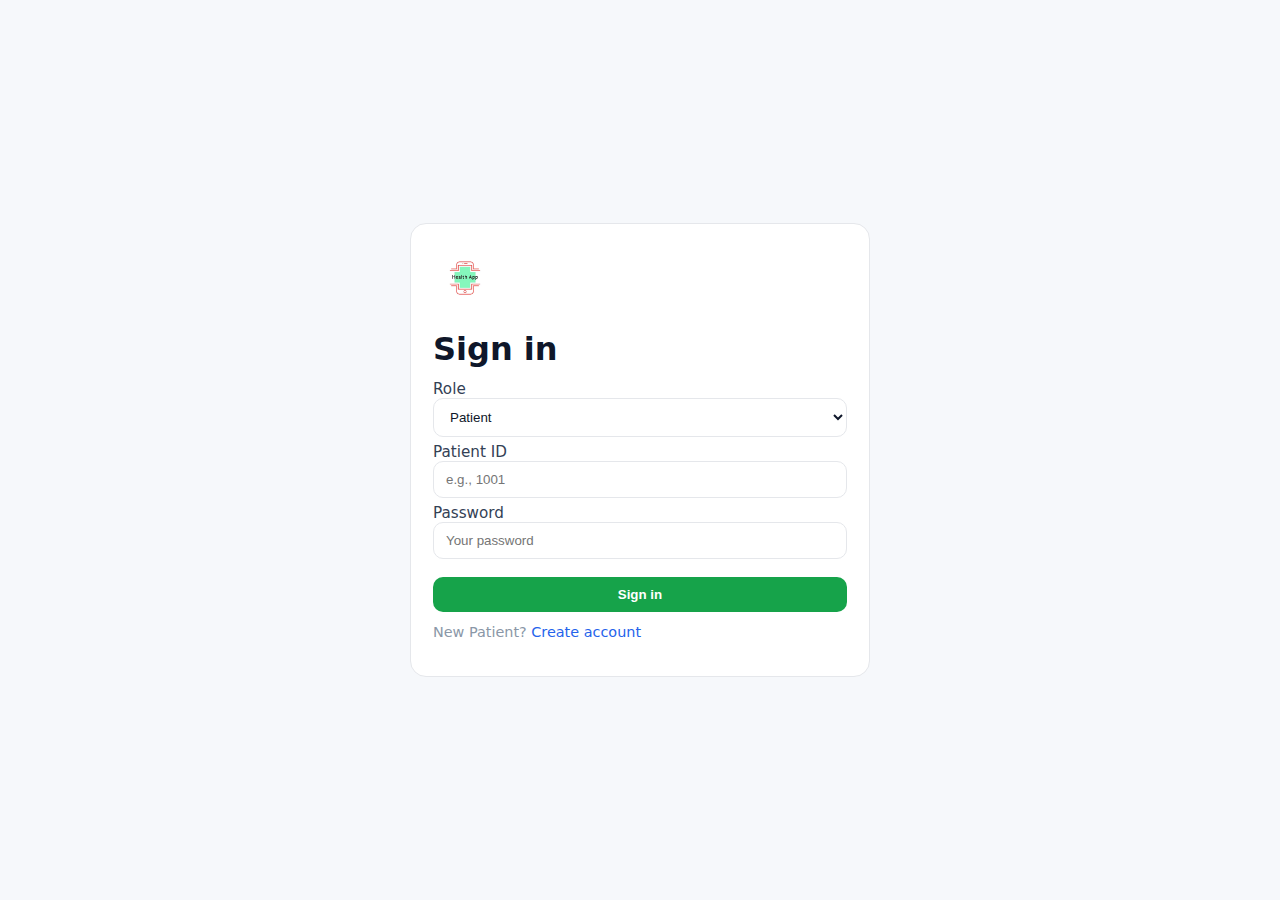
<file: index.html>
<!DOCTYPE html>
<html lang="en">
<head>
  <meta charset="UTF-8" />
  <title>RPM Prototype – Login</title>
  <link rel="stylesheet" href="./styles.css" />
</head>
<body class="auth-body">
  <main class="auth-card">
    <img src="./logo.png" class="logo-large" alt="App logo" />
    <h1 class="text-center">Sign in</h1>

    <form id="loginForm" class="mt-12">
      <label>
        Role
        <select name="role" id="roleSel">
          <option value="patient">Patient</option>
          <option value="provider">Provider</option>
        </select>
      </label>

      <div id="patientFields" class="mt-8">
        <label>
          Patient ID
          <input name="patient_id" placeholder="e.g., 1001" required />
        </label>
        <label class="mt-8">
          Password
          <input
            name="patient_pwd"
            type="password"
            placeholder="Your password"
            required
          />
        </label>
      </div>

      <div id="providerFields" class="mt-8" style="display:none">
        <label>
          Provider ID
          <input name="provider_id" placeholder="e.g., P9001" />
        </label>
        <label class="mt-8">
          Password
          <input
            name="provider_pwd"
            type="password"
            placeholder="Your password"
          />
        </label>
      </div>

      <button type="submit" class="btn-primary mt-12" style="width:100%">
        Sign in
      </button>
    </form>

    <p id="newAccountRow" class="text-center mt-12 muted" style="font-size:0.9rem">
      New Patient? <a href="create-account.html">Create account</a>
    </p>

    <p id="forgotRow" class="text-center mt-8 muted" style="font-size:0.85rem; display:none">
      <span class="link" id="forgotLink">Forgot password?</span>
    </p>
  </main>

  <!-- Invalid password modal -->
  <div class="modal-backdrop" id="invalidModal">
    <div class="modal">
      <h3>Invalid password</h3>
      <p>Please check your ID and password and try again.</p>
      <div class="modal-actions">
        <button id="invalidOk" class="btn-primary">OK</button>
      </div>
    </div>
  </div>

  <!-- Forgot password modal -->
  <div class="modal-backdrop" id="forgotModal">
    <div class="modal">
      <h3>Reset Password</h3>
      <p>Enter your account email. We’ll send a reset link (demo).</p>
      <label class="mt-8">
        Email
        <input id="fpEmail" type="email" placeholder="you@example.com" />
      </label>
      <div class="modal-actions">
        <button id="fpCancel" class="btn-ghost">Cancel</button>
        <button id="fpSend" class="btn-primary">Send Link</button>
      </div>
    </div>
  </div>

  <script type="module">
    import { login } from "./auth.js";
    import { getPatient, getProvider } from "./api.js";

    const roleSel = document.getElementById("roleSel");
    const patientFields = document.getElementById("patientFields");
    const providerFields = document.getElementById("providerFields");
    const newRow = document.getElementById("newAccountRow");
    const forgotRow = document.getElementById("forgotRow");
    const forgotLink = document.getElementById("forgotLink");

    const invalidModal = document.getElementById("invalidModal");
    const invalidOk = document.getElementById("invalidOk");
    const forgotModal = document.getElementById("forgotModal");
    const fpEmail = document.getElementById("fpEmail");
    const fpCancel = document.getElementById("fpCancel");
    const fpSend = document.getElementById("fpSend");

    function openModal(el) { el.style.display = "flex"; }
    function closeModal(el) { el.style.display = "none"; }

    function attemptsKey(role) {
      return role === "patient" ? "attempts_patient" : "attempts_provider";
    }

    function getAttempts(role) {
      return Number(localStorage.getItem(attemptsKey(role)) || "0");
    }

    function incAttempts(role) {
      const n = getAttempts(role) + 1;
      localStorage.setItem(attemptsKey(role), String(n));
      if (n >= 3) forgotRow.style.display = "block";
    }

    function resetAttempts(role) {
      localStorage.removeItem(attemptsKey(role));
      forgotRow.style.display = "none";
    }

    function updateRoleUI() {
      const role = roleSel.value;
      if (role === "patient") {
        patientFields.style.display = "block";
        providerFields.style.display = "none";
        newRow.innerHTML = 'New Patient? <a href="create-account.html">Create account</a>';
      } else {
        patientFields.style.display = "none";
        providerFields.style.display = "block";
        newRow.innerHTML = 'New Provider? <a href="create-provider.html">Create provider</a>';
      }
      const n = getAttempts(role);
      forgotRow.style.display = n >= 3 ? "block" : "none";
    }
    roleSel.addEventListener("change", updateRoleUI);
    updateRoleUI();

    document.getElementById("loginForm").addEventListener("submit", async e => {
      e.preventDefault();
      const role = roleSel.value;

      if (role === "patient") {
        const id = e.target.patient_id.value.trim();
        const pw = e.target.patient_pwd.value;
        const p = await getPatient(id);
        if (!p || String(p.password) !== String(pw)) {
          incAttempts("patient");
          openModal(invalidModal);
          return;
        }
        resetAttempts("patient");
        login({ id, role: "patient", name: p.name });
      } else {
        const id = e.target.provider_id.value.trim();
        const pw = e.target.provider_pwd.value;
        const pr = await getProvider(id);
        if (!pr || String(pr.password) !== String(pw)) {
          incAttempts("provider");
          openModal(invalidModal);
          return;
        }
        resetAttempts("provider");
        login({ id, role: "provider", name: pr.name });
      }

      location.href = "dashboard.html";
    });

    invalidOk.onclick = () => closeModal(invalidModal);
    forgotLink.onclick = () => openModal(forgotModal);
    fpCancel.onclick = () => closeModal(forgotModal);
    fpSend.onclick = () => {
      if (!fpEmail.value.trim()) {
        alert("Please enter your email.");
        return;
      }
      closeModal(forgotModal);
      alert("If an account exists, a reset link has been sent (demo).");
    };
  </script>
</body>
</html>
</file>
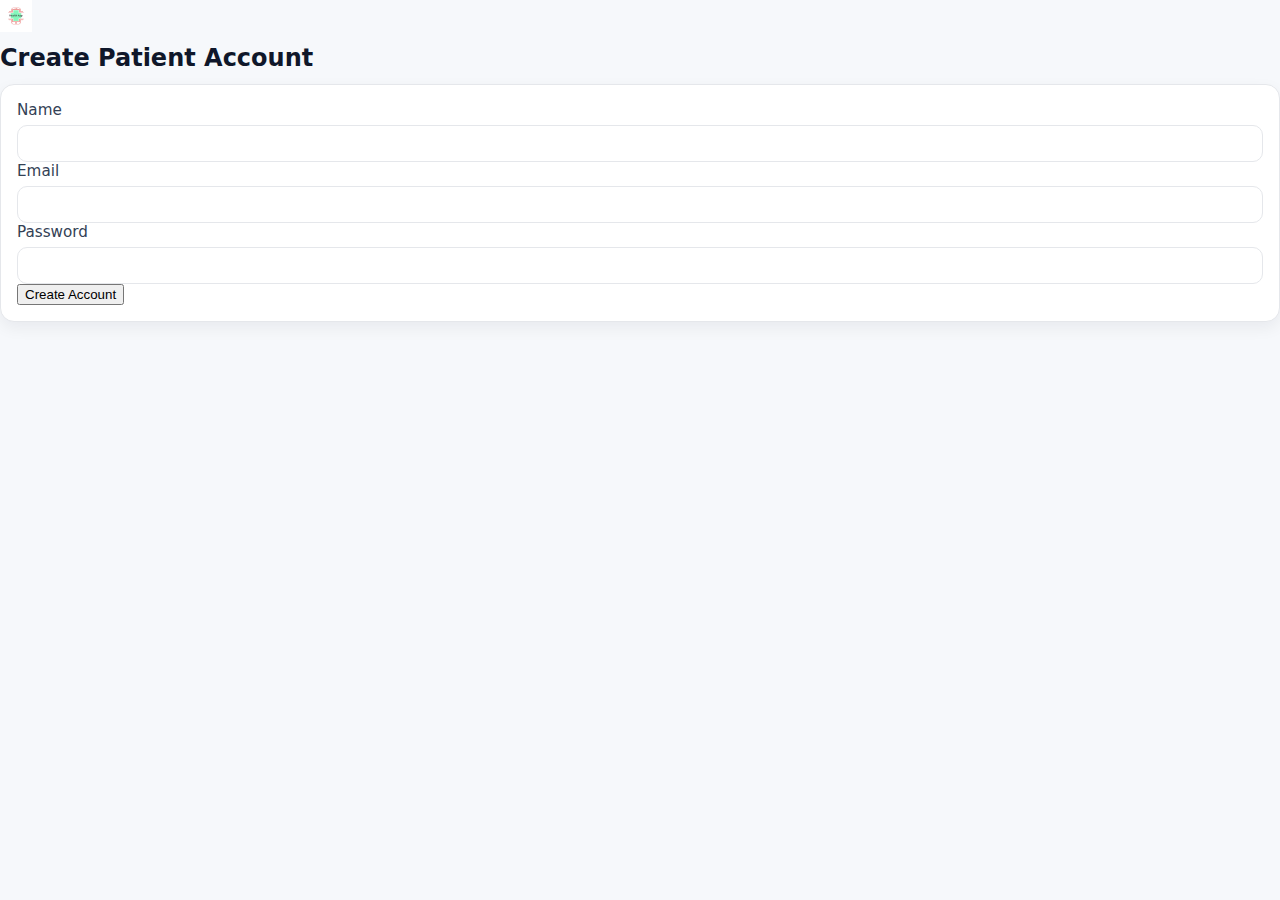
<file: create-account.html>
<!DOCTYPE html>
<html>
<head>
    <title>Create Patient Account</title>
    <link rel="stylesheet" href="styles.css">
</head>

<body>

<header>
    <img src="logo.png" class="logo">
    <h2>Create Patient Account</h2>
</header>

<section class="card">

    <label>Name</label>
    <input id="pname">

    <label>Email</label>
    <input id="pemail">

    <label>Password</label>
    <input id="ppass" type="password">

    <button onclick="create()">Create Account</button>
</section>

<script src="ui.js"></script>
<script src="auth.js"></script>

<script>
function create() {
    const id = registerPatient(
        qs('#pname').value,
        qs('#pemail').value,
        qs('#ppass').value
    );

    alert('Account created. Your ID: ' + id);
    go('index.html');
}
</script>

</body>
</html>
</file>
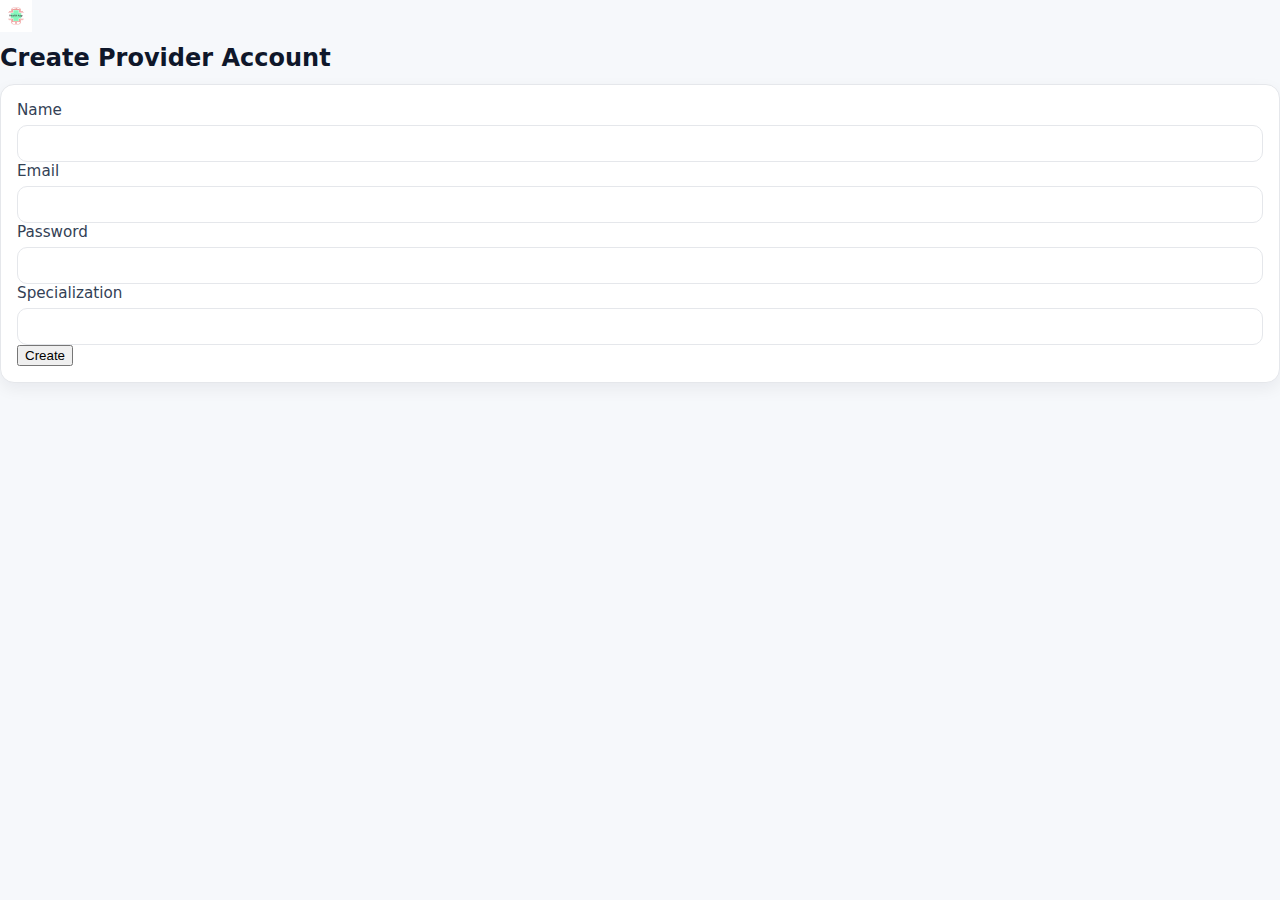
<file: create-provider.html>
<!DOCTYPE html>
<html>
<head>
    <title>Create Provider Account</title>
    <link rel="stylesheet" href="styles.css">
</head>

<body>

<header>
    <img src="logo.png" class="logo">
    <h2>Create Provider Account</h2>
</header>

<section class="card">

    <label>Name</label>
    <input id="dname">

    <label>Email</label>
    <input id="demail">

    <label>Password</label>
    <input id="dpass" type="password">

    <label>Specialization</label>
    <input id="dspec">

    <button onclick="create()">Create</button>
</section>

<script src="ui.js"></script>
<script src="auth.js"></script>

<script>
function create() {
    const id = registerProvider(
        qs('#dname').value,
        qs('#demail').value,
        qs('#dpass').value,
        qs('#dspec').value
    );

    alert('Provider Created. ID: ' + id);
    go('index.html');
}
</script>
</body>
</html>
</file>
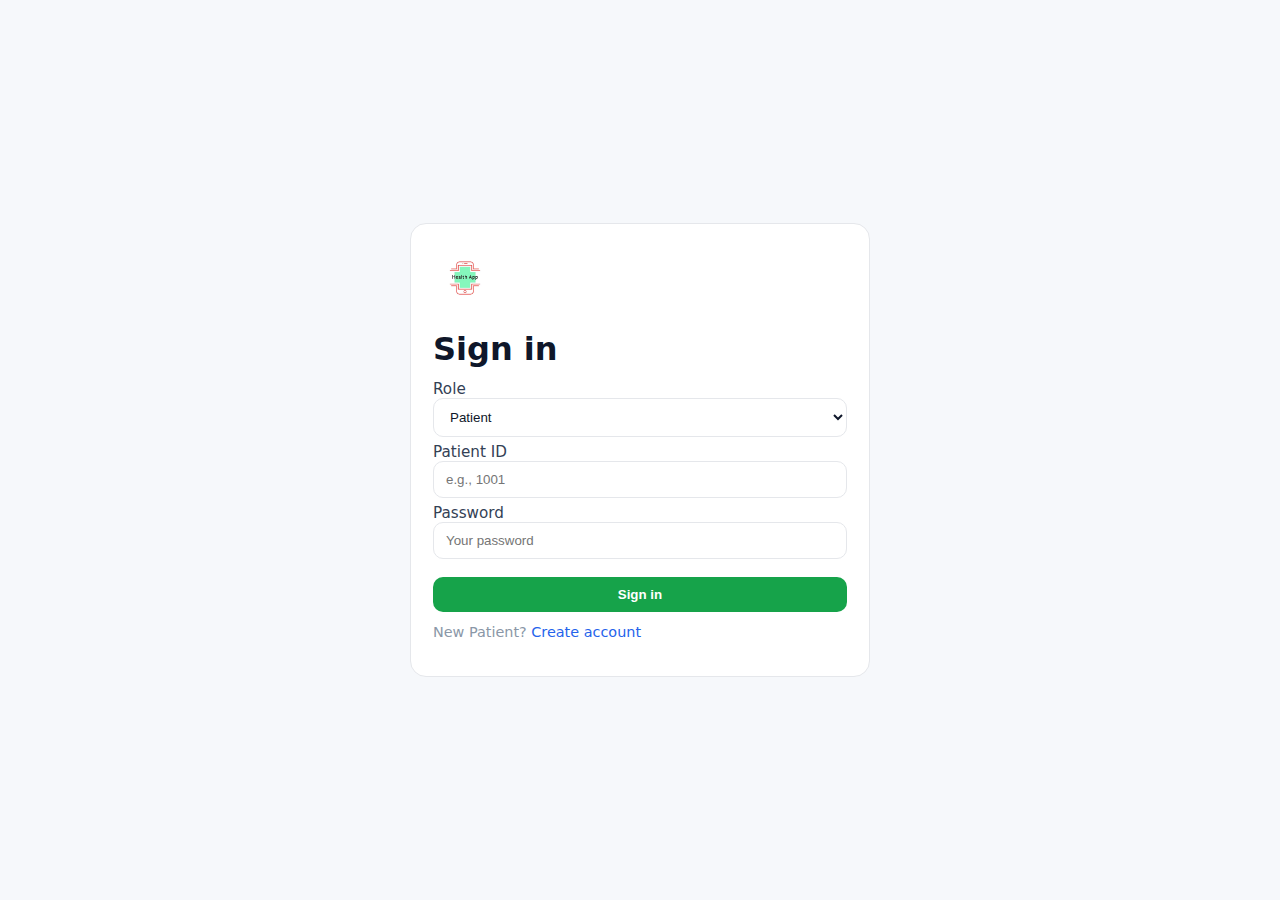
<file: log-symptom.html>
<!doctype html>
<html lang="en">
<head>
  <meta charset="utf-8" />
  <meta name="viewport" content="width=device-width,initial-scale=1" />
  <title>Log Symptom – RPM</title>
  <link rel="stylesheet" href="./styles.css" />
</head>
<body>
  <header class="app-header">
    <div class="header-left">
      <img src="./logo.png" alt="App logo" class="logo" />
      <strong>RPM Prototype</strong>
    </div>
    <nav class="header-nav">
      <a href="dashboard.html">Home</a>
      <a class="active" href="log-symptom.html">Log Symptom</a>
      <a href="trends.html">Trends</a>
      <a href="alerts.html">Alerts</a>
      <a href="profile.html">Profile</a>
      <button id="logoutBtn" class="btn-ghost">Log out</button>
    </nav>
  </header>

  <main class="container">
    <section class="card">
      <h2>Log Symptom</h2>
      <form id="symptomForm" class="grid-2">
        <label>Type <input name="type" placeholder="e.g., Dizziness" required></label>
        <label>Notes <textarea name="notes" rows="3" placeholder="Describe your symptom..."></textarea></label>
        <fieldset style="grid-column: span 2">
          <legend>Severity</legend>
          <label><input type="radio" name="severity" value="Low" required> Low</label>
          <label><input type="radio" name="severity" value="Medium"> Medium</label>
          <label><input type="radio" name="severity" value="High"> High</label>
        </fieldset>
      </form>
      <div class="mt-12">
        <button id="saveBtn" class="btn-primary">Save</button>
        <a href="dashboard.html" class="btn-ghost" style="margin-left:8px">Home</a>
      </div>
    </section>
  </main>

  <script type="module" src="./router.js"></script>
  <script type="module">
    import { currentUser } from "./auth.js";
    const user=currentUser();
    document.getElementById("saveBtn").addEventListener("click",()=>{
      const fd=new FormData(document.getElementById("symptomForm"));
      const entry=Object.fromEntries(fd.entries());
      localStorage.setItem(`symptom_${user.id}_${Date.now()}`, JSON.stringify(entry));
      alert("Symptom saved locally.");
      location.href="dashboard.html";
    });
  </script>
</body>
</html>
</file>
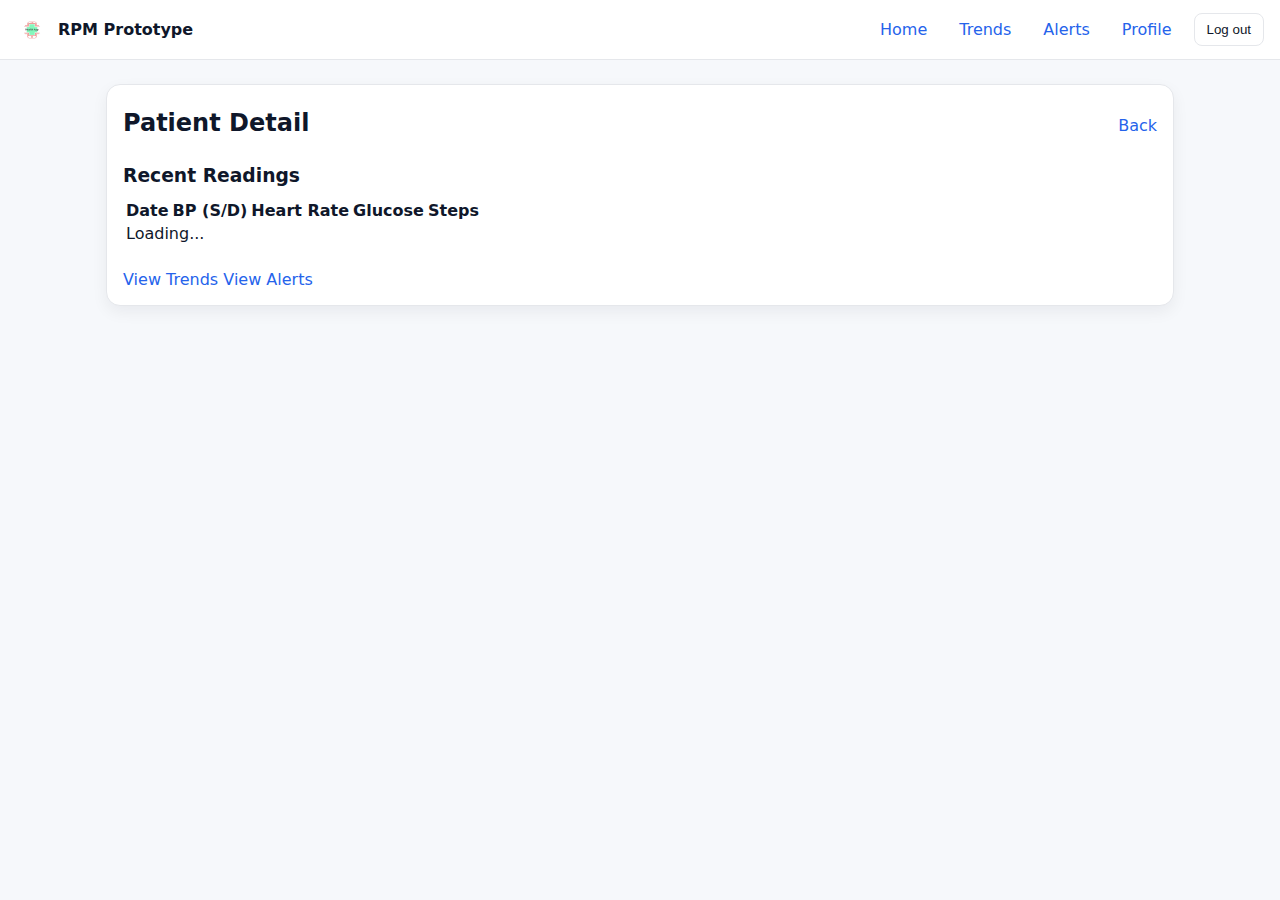
<file: patient-detail.html>
<!DOCTYPE html>
<html lang="en">
<head>
  <meta charset="UTF-8" />
  <title>RPM Prototype – Patient Detail</title>
  <link rel="stylesheet" href="./styles.css" />
</head>

<body>
<header class="app-header">
  <div class="header-left">
    <img src="./logo.png" class="logo" alt="App logo" />
    <strong>RPM Prototype</strong>
  </div>

  <nav class="header-nav">
    <a href="dashboard.html">Home</a>
    <a href="trends.html">Trends</a>
    <a href="alerts.html">Alerts</a>
    <a href="profile.html">Profile</a>
    <button id="logoutBtn" class="btn-ghost">Log out</button>
  </nav>
</header>

<main class="container">
  <section class="card">
    <div class="row between">
      <h2 id="patientTitle">Patient Detail</h2>
      <a href="dashboard.html" class="btn-light">Back</a>
    </div>

    <p id="patientInfo"></p>

    <h3>Recent Readings</h3>
    <table class="table">
      <thead>
      <tr>
        <th>Date</th>
        <th>BP (S/D)</th>
        <th>Heart Rate</th>
        <th>Glucose</th>
        <th>Steps</th>
      </tr>
      </thead>
      <tbody id="readingsTable">
      <tr><td colspan="5">Loading...</td></tr>
      </tbody>
    </table>

    <div style="margin-top:1.5rem;">
      <a id="trendsLink" class="btn-light">View Trends</a>
      <a id="alertsLink" class="btn-light">View Alerts</a>
    </div>
  </section>
</main>

<script type="module">
  import { getPatientById, getReadingsById } from "./api.js";

  const params = new URLSearchParams(location.search);
  const pid = params.get("pid");

  const logoutBtn = document.getElementById("logoutBtn");
  if (logoutBtn) {
    logoutBtn.addEventListener("click", () => {
      localStorage.removeItem("currentUser");
      window.location.href = "index.html";
    });
  }

  document.getElementById("trendsLink").href = `trends.html?pid=${pid}`;
  document.getElementById("alertsLink").href = `alerts.html?pid=${pid}`;

  if (!pid) {
    document.getElementById("readingsTable").innerHTML =
      `<tr><td colspan="5" style="text-align:center;padding:20px;">Missing patient id.</td></tr>`;
    throw new Error("No pid in URL");
  }

  const patient = await getPatientById(pid);
  const readings = await getReadingsById(pid);

  const title = document.getElementById("patientTitle");
  const info = document.getElementById("patientInfo");
  const tbody = document.getElementById("readingsTable");

  title.textContent = patient
    ? `Patient ${patient.id} – ${patient.name}`
    : `Patient ${pid}`;

  info.textContent = patient
    ? `Email: ${patient.email}`
    : "";

  if (!readings || readings.length === 0) {
    tbody.innerHTML =
      `<tr><td colspan="5" style="text-align:center;padding:20px;">No readings for this patient.</td></tr>`;
  } else {
    // newest first
    readings.sort((a, b) => b.date.localeCompare(a.date));
    let html = "";
    readings.forEach((r) => {
      html += `
        <tr>
          <td>${r.date}</td>
          <td>${r.bp_systolic}/${r.bp_diastolic}</td>
          <td>${r.hr}</td>
          <td>${r.glucose}</td>
          <td>${r.steps}</td>
        </tr>`;
    });
    tbody.innerHTML = html;
  }
</script>
</body>
</html>
</file>
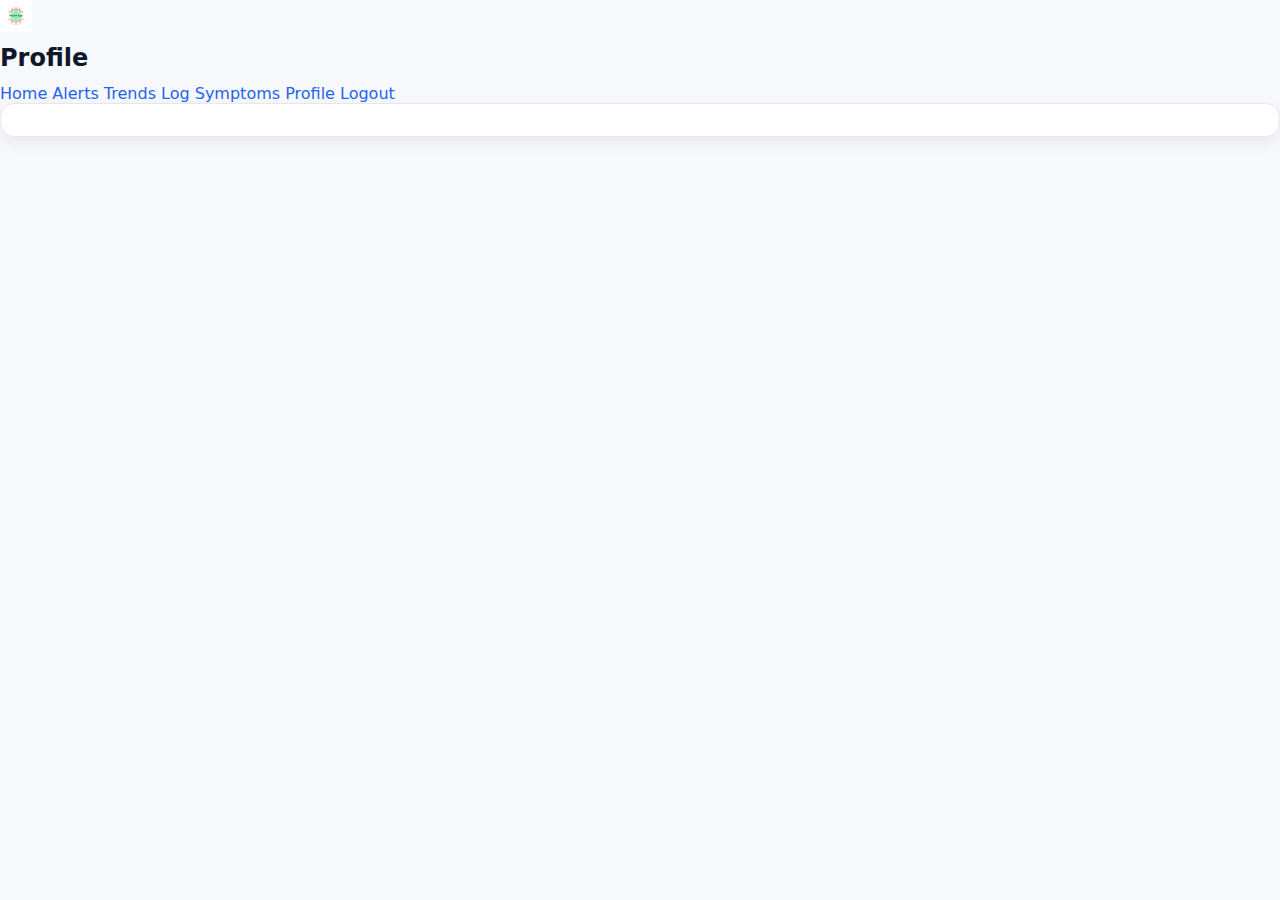
<file: profile.html>
<!DOCTYPE html>
<html>
<head>
    <title>Profile</title>
    <link rel="stylesheet" href="styles.css">
</head>

<body>
<header>
    <img src="logo.png" class="logo">
    <h2>Profile</h2>
</header>

<nav class="nav">
    <a href="dashboard.html">Home</a>
    <a href="alerts.html">Alerts</a>
    <a href="trends.html">Trends</a>
    <a href="log-symptom.html">Log Symptoms</a>
    <a href="profile.html" class="active">Profile</a>
    <a onclick="logout()">Logout</a>
</nav>

<section class="card" id="pinfo"></section>

<script src="ui.js"></script>
<script src="auth.js"></script>

<script>
let u = JSON.parse(localStorage.getItem("activeUser"));
let role = localStorage.getItem("role");

if (role === "patient") {
    show("pinfo", `
        <p><b>Name:</b> ${u.name}</p>
        <p><b>Email:</b> ${u.email}</p>
        <p><b>Age:</b> ${u.age}</p>
        <p><b>Gender:</b> ${u.gender}</p>
        <p><b>Condition:</b> ${u.condition}</p>
    `);
} else {
    show("pinfo", `
        <p><b>Name:</b> Dr. ${u.name}</p>
        <p><b>Email:</b> ${u.email}</p>
        <p><b>Specialization:</b> ${u.specialization}</p>
    `);
}
</script>

</body>
</html>
</file>
<file: styles.css>
:root{
  --bg:#f6f8fb; --panel:#ffffff; --muted:#8a97a7; --text:#0f172a;
  --accent:#16a34a; --accent-2:#2563eb; --danger:#ef4444; --card:#ffffff; --ring:#93c5fd; --border:#e5e7eb;
}
*{box-sizing:border-box} html,body{height:100%}
body{margin:0;font-family:ui-sans-serif,system-ui,Segoe UI,Roboto,Arial;background:var(--bg);color:var(--text)}
a{color:var(--accent-2);text-decoration:none} a:hover{text-decoration:underline}
.container{max-width:1100px;margin:24px auto;padding:0 16px}

.app-header{display:flex;align-items:center;justify-content:space-between;padding:12px 16px;background:var(--panel);border-bottom:1px solid var(--border);position:sticky;top:0;z-index:10}
.header-left{display:flex;align-items:center;gap:10px}
.logo{height:32px;width:auto} .logo-large{height:64px;width:auto;margin-bottom:8px}
.header-nav{display:flex;align-items:center;gap:12px}
.header-nav a{padding:8px 10px;border-radius:8px}
.header-nav a.active,.header-nav a:hover{background:#eef2ff}

.btn-ghost{background:#fff;border:1px solid var(--border);color:var(--text);padding:8px 12px;border-radius:8px;cursor:pointer}
.btn-ghost:hover{background:#f3f4f6}

.card{background:var(--card);border:1px solid var(--border);border-radius:14px;padding:16px;box-shadow:0 6px 16px rgba(15,23,42,.06)}
.grid.kpis{display:grid;grid-template-columns:repeat(3,1fr);gap:16px}
.grid-2{display:grid;grid-template-columns:repeat(2,minmax(0,1fr));gap:16px}
.row{display:flex;align-items:center;gap:10px}
.row.between{justify-content:space-between}
.mt-12{margin-top:12px}.small{font-size:.9rem}.center{text-align:center}.muted{color:var(--muted)}

label{display:block;font-size:.95rem;color:#334155;margin-bottom:6px}
input,select,textarea{width:100%;padding:10px 12px;border-radius:10px;border:1px solid var(--border);background:#fff;color:var(--text)}
input:focus,select:focus,textarea:focus{outline:2px solid var(--ring);border-color:var(--ring)}
textarea{resize:vertical}

h1,h2,h3{margin:8px 0 12px}
.btn-primary{background:var(--accent);color:#fff;border:none;border-radius:10px;padding:10px 14px;cursor:pointer;font-weight:600}
.btn-primary:hover{filter:brightness(1.05)}
.btn-small{padding:6px 10px;border-radius:8px;border:1px solid var(--border);background:#fff;color:var(--text);cursor:pointer}
.btn-small:hover{background:#f3f4f6}

.list{list-style:none;padding-left:0;margin:0}.list-item{display:flex;align-items:center;justify-content:space-between;padding:10px 0;border-bottom:1px solid var(--border)}
.chart-wrap{width:100%;height:420px}

.auth-body{display:grid;place-items:center;height:100%}
.auth-card{width:min(460px,92vw);background:var(--panel);border:1px solid var(--border);border-radius:16px;padding:22px}

.segmented{display:inline-flex;border:1px solid var(--border);border-radius:12px;overflow:hidden;margin:8px 0 16px 0;background:#fff}
.segmented button{padding:8px 12px;background:#fff;border:none;color:var(--text);cursor:pointer}
.segmented button+button{border-left:1px solid var(--border)}
.segmented button.on{background:#eef2ff}
.menu-grid{display:grid;grid-template-columns:repeat(4,1fr);gap:12px}
.menu-grid a{display:block;text-align:center;padding:10px;border:1px solid var(--border);border-radius:12px;background:#fff}
.menu-grid a:hover{background:#f8fafc}
/* --- modal --- */
.modal-backdrop{
  position:fixed;inset:0;background:rgba(15,23,42,.45);
  display:none;align-items:center;justify-content:center;z-index:1000;
}
.modal{
  width:min(420px,92vw);background:#fff;border:1px solid var(--border);
  border-radius:14px;padding:16px;box-shadow:0 10px 30px rgba(0,0,0,.25);
}
.modal h3{margin-top:0}
.modal-actions{display:flex;gap:8px;justify-content:flex-end;margin-top:12px}
.link{color:var(--accent-2);cursor:pointer;text-decoration:underline}
</file>
